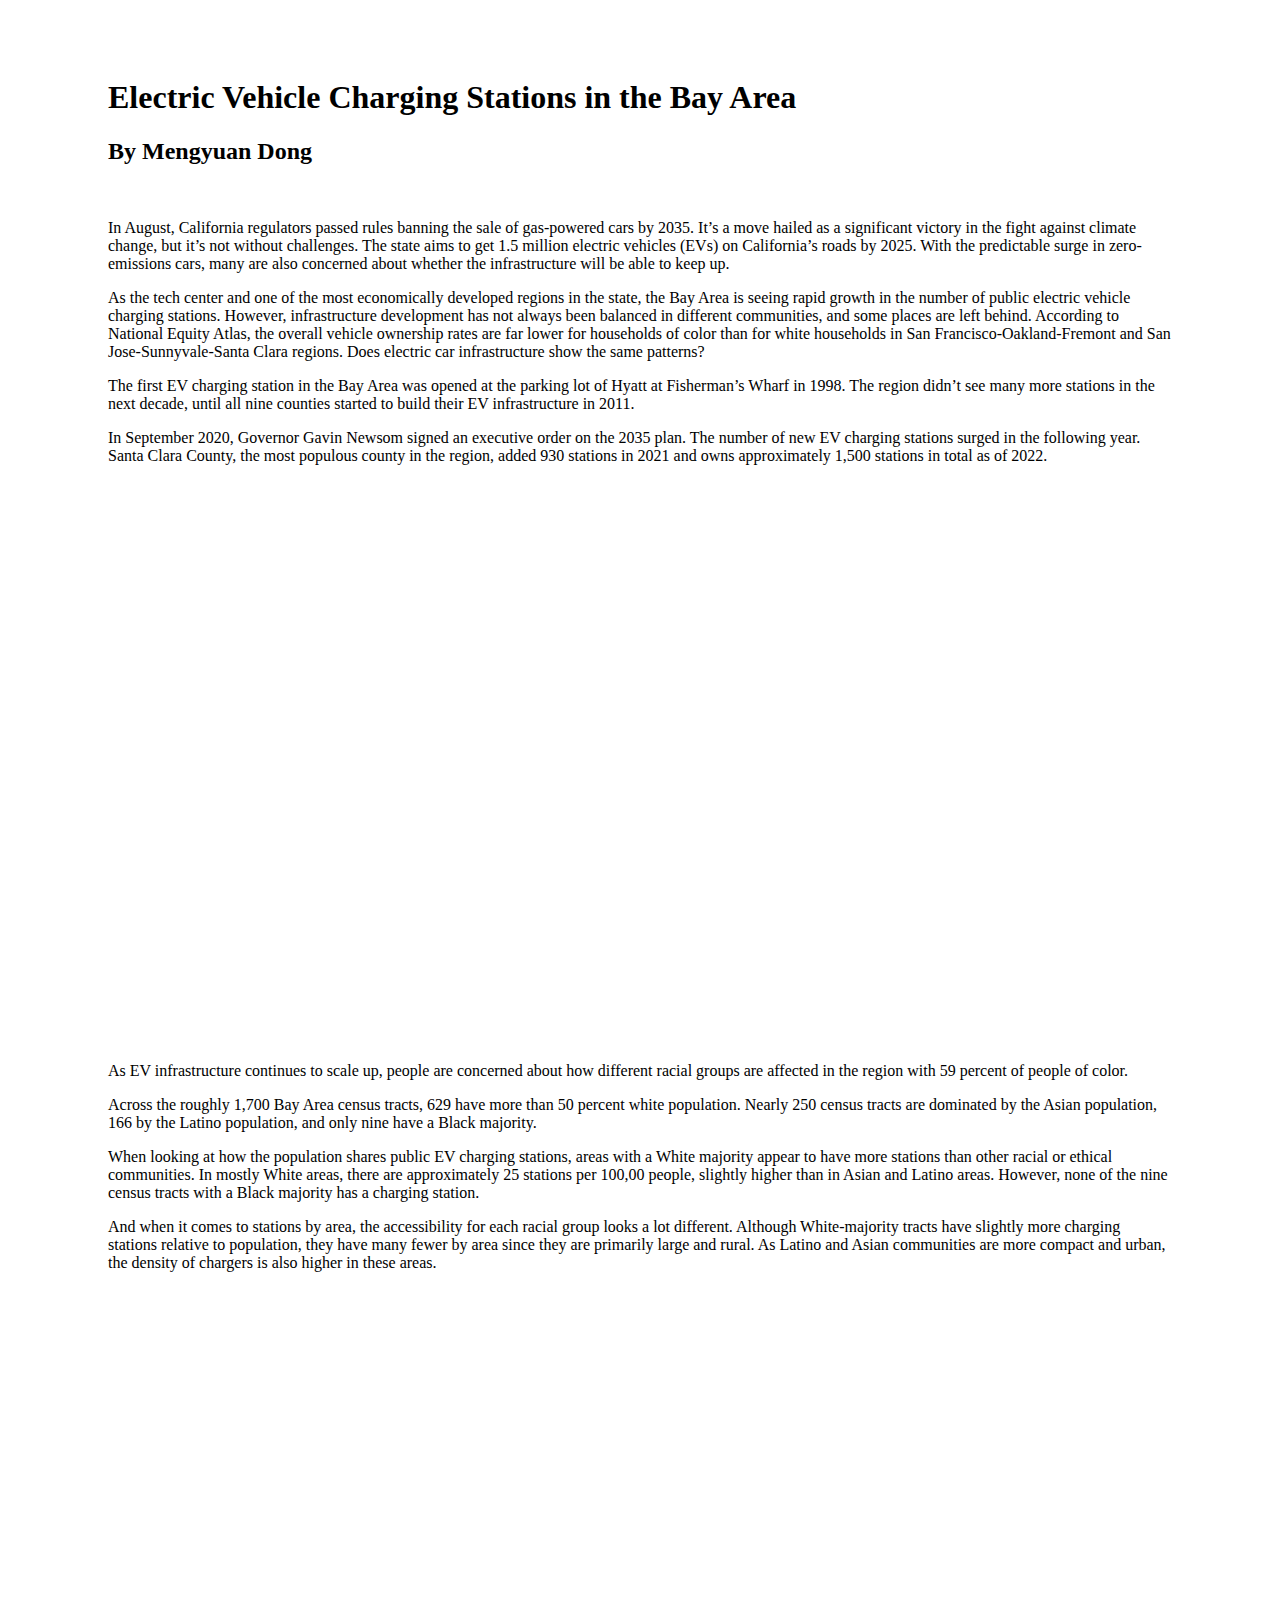
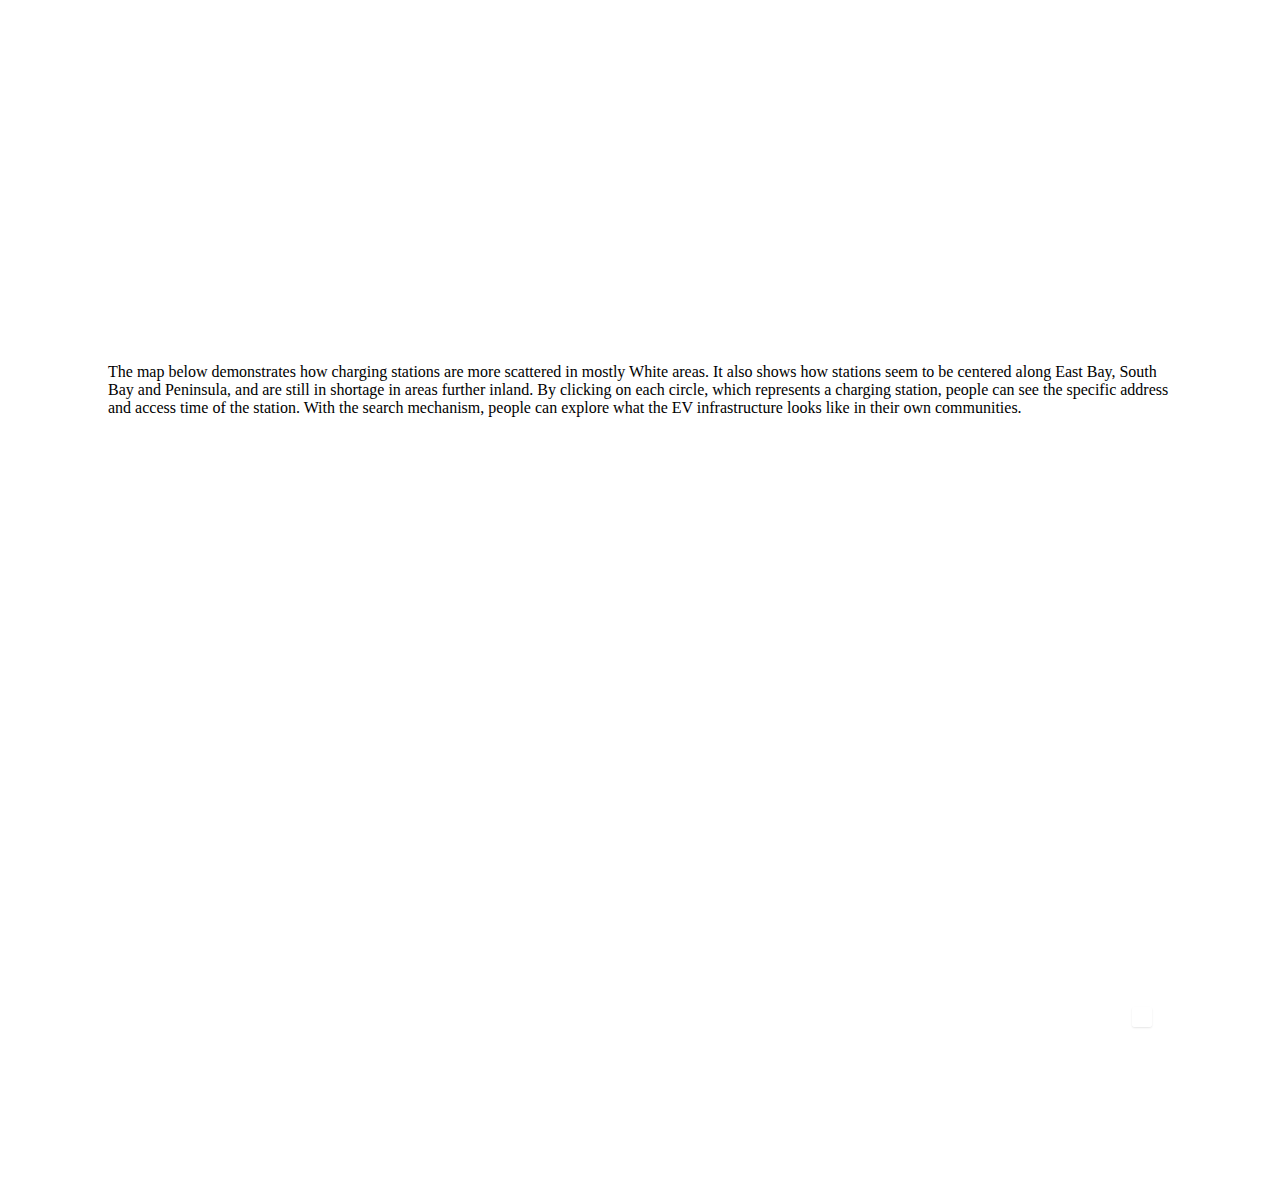
<file: ev-map/index.html>
<!DOCTYPE html>
<html lang="en">
<head>
  <!-- Required meta tags -->
  <meta charset="utf-8">
  <meta name="viewport" content="width=device-width, initial-scale=1, shrink-to-fit=no">

  <!-- Bootstrap CSS only -->
  <link href="https://cdn.jsdelivr.net/npm/bootstrap@5.1.3/dist/css/bootstrap.min.css" rel="stylesheet" integrity="sha384-1BmE4kWBq78iYhFldvKuhfTAU6auU8tT94WrHftjDbrCEXSU1oBoqyl2QvZ6jIW3" crossorigin="anonymous">

  <style>
    img {
      width: 100%;
      text-align: center
    }

    .container {
      padding: 50px 100px;
    }
    

  </style>

</head>

<body class="markdown github">

  <div class="container">

    <h1 id="this-is-my-dataviz-project"><a name="this-is-my-dataviz-project" href="#this-is-my-dataviz-project"></a>Electric Vehicle Charging Stations in the Bay Area</h1>

    <h2 id="here-is-a-subheading"><a name="here-is-a-subheading" href="#here-is-a-subheading"></a>By Mengyuan Dong</h2>

    <p><br></p>

    <p>In August, California regulators passed rules banning the sale of gas-powered cars by 2035. It’s a move hailed as a significant victory in the fight against climate change, but it’s not without challenges. The state aims to get 1.5 million electric vehicles (EVs) on California’s roads by 2025. With the predictable surge in zero-emissions cars, many are also concerned about whether the infrastructure will be able to keep up.</p>

    <p>As the tech center and one of the most economically developed regions in the state, the Bay Area is seeing rapid growth in the number of public electric vehicle charging stations. However, infrastructure development has not always been balanced in different communities, and some places are left behind. According to National Equity Atlas, the overall vehicle ownership rates are far lower for households of color than for white households in San Francisco-Oakland-Fremont and San Jose-Sunnyvale-Santa Clara regions. Does electric car infrastructure show the same patterns?</p>


    <p>The first EV charging station in the Bay Area was opened at the parking lot of Hyatt at Fisherman’s Wharf in 1998. The region didn’t see many more stations in the next decade, until all nine counties started to build their EV infrastructure in 2011.</p>

    <p>In September 2020, Governor Gavin Newsom signed an executive order on the 2035 plan. The number of new EV charging stations surged in the following year. Santa Clara County, the most populous county in the region, added 930 stations in 2021 and owns approximately 1,500 stations in total as of 2022.</p>

     <p><br></p>


    <iframe title="Number of public EV charging stations in nine Bay Area counties surged in 2021" aria-label="Interactive line chart" id="datawrapper-chart-PJ9va" src="https://datawrapper.dwcdn.net/PJ9va/1/" scrolling="no" frameborder="0" style="width: 0; min-width: 60% !important; border: none;" height="493" data-external="1"></iframe><script type="text/javascript">!function(){"use strict";window.addEventListener("message",(function(e){if(void 0!==e.data["datawrapper-height"]){var t=document.querySelectorAll("iframe");for(var a in e.data["datawrapper-height"])for(var r=0;r<t.length;r++){if(t[r].contentWindow===e.source)t[r].style.height=e.data["datawrapper-height"][a]+"px"}}}))}();
  </script>

    <p><br></p>

  <p>As EV infrastructure continues to scale up, people are concerned about how different racial groups are affected in the region with 59 percent of people of color.</p>

  <p>Across the roughly 1,700 Bay Area census tracts, 629 have more than 50 percent white population. Nearly 250 census tracts are dominated by the Asian population, 166 by the Latino population, and only nine have a Black majority.</p>

  <p>When looking at how the population shares public EV charging stations, areas with a White majority appear to have more stations than other racial or ethical communities. In mostly White areas, there are approximately 25 stations per 100,00 people, slightly higher than in Asian and Latino areas. However, none of the nine census tracts with a Black majority has a charging station.</p>

  <p>And when it comes to stations by area, the accessibility for each racial group looks a lot different. Although White-majority tracts have slightly more charging stations relative to population, they have many fewer by area since they are primarily large and rural. As Latino and Asian communities are more compact and urban, the density of chargers is also higher in these areas.</p>

  <p><br></p>

  <iframe title="Stations per 100,000 people by racial majority of tracts" aria-label="Bar Chart" id="datawrapper-chart-x4MkQ" src="https://datawrapper.dwcdn.net/x4MkQ/4/" scrolling="no" frameborder="0" style="width: 0; min-width: 60% !important; border: none;" height="271" data-external="1"></iframe><script type="text/javascript">!function(){"use strict";window.addEventListener("message",(function(e){if(void 0!==e.data["datawrapper-height"]){var t=document.querySelectorAll("iframe");for(var a in e.data["datawrapper-height"])for(var r=0;r<t.length;r++){if(t[r].contentWindow===e.source)t[r].style.height=e.data["datawrapper-height"][a]+"px"}}}))}();</script>

  <p><br></p>

  <iframe title="Stations per 100 square miles by racial majority of tracts" aria-label="Bar Chart" id="datawrapper-chart-JG0FO" src="https://datawrapper.dwcdn.net/JG0FO/2/" scrolling="no" frameborder="0" style="width: 0; min-width: 60% !important; border: none;" height="262" data-external="1"></iframe><script type="text/javascript">!function(){"use strict";window.addEventListener("message",(function(e){if(void 0!==e.data["datawrapper-height"]){var t=document.querySelectorAll("iframe");for(var a in e.data["datawrapper-height"])for(var r=0;r<t.length;r++){if(t[r].contentWindow===e.source)t[r].style.height=e.data["datawrapper-height"][a]+"px"}}}))}();</script>

  <p><br></p>

  <p>The map below demonstrates how charging stations are more scattered in mostly White areas. It also shows how stations seem to be centered along East Bay, South Bay and Peninsula, and are still in shortage in areas further inland. By clicking on each circle, which represents a charging station, people can see the specific address and access time of the station. With the search mechanism, people can explore what the EV infrastructure looks like in their own communities.</p>

  <p><br></p>

  <iframe width="100%" height="600" frameborder="0" scrolling="no" src="mapbox_ev.html"></iframe>

  <p><br></p>

</div> <!-- /.container -->

<script src="https://cdn.jsdelivr.net/npm/@popperjs/core@2.10.2/dist/umd/popper.min.js" integrity="sha384-7+zCNj/IqJ95wo16oMtfsKbZ9ccEh31eOz1HGyDuCQ6wgnyJNSYdrPa03rtR1zdB" crossorigin="anonymous"></script>
<script src="https://cdn.jsdelivr.net/npm/bootstrap@5.1.3/dist/js/bootstrap.min.js" integrity="sha384-QJHtvGhmr9XOIpI6YVutG+2QOK9T+ZnN4kzFN1RtK3zEFEIsxhlmWl5/YESvpZ13" crossorigin="anonymous"></script>


<body> 
  <div id="includedContent"></div>
</body> 
</html>


</body>
</file>
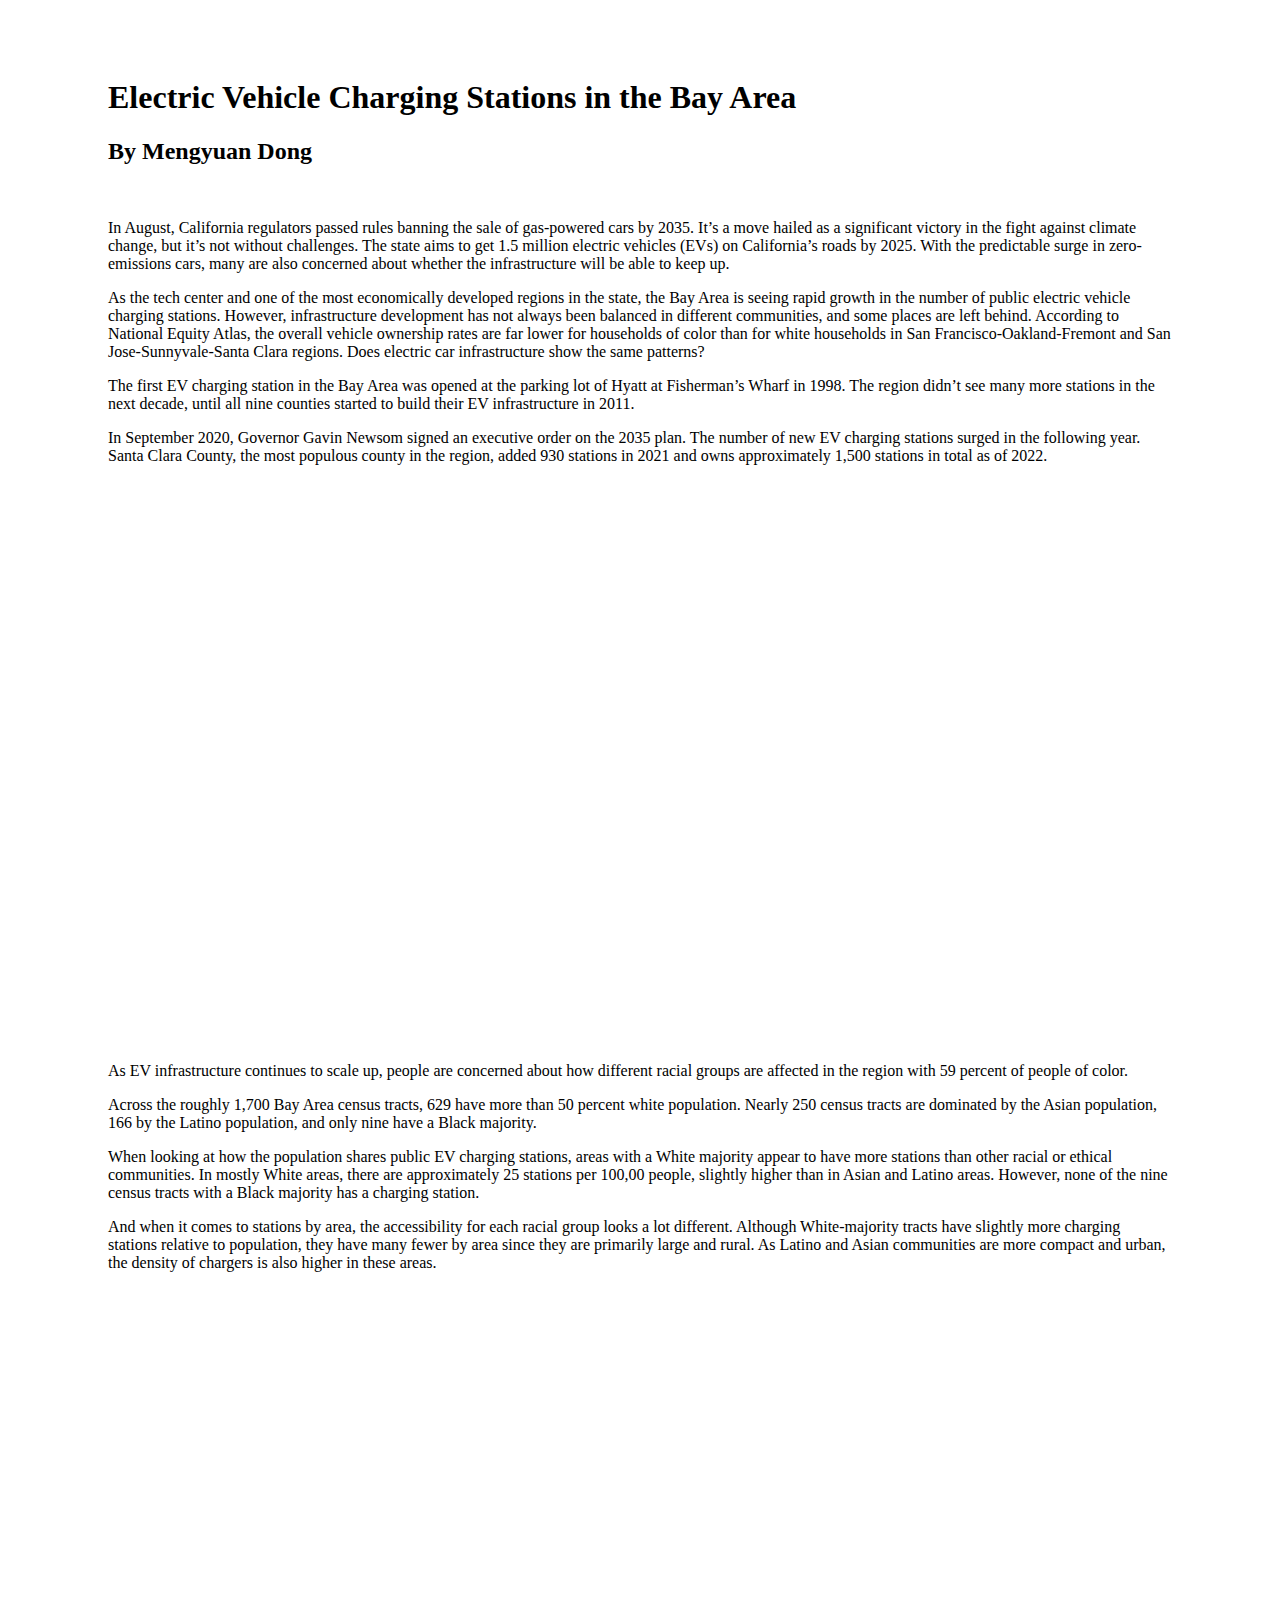
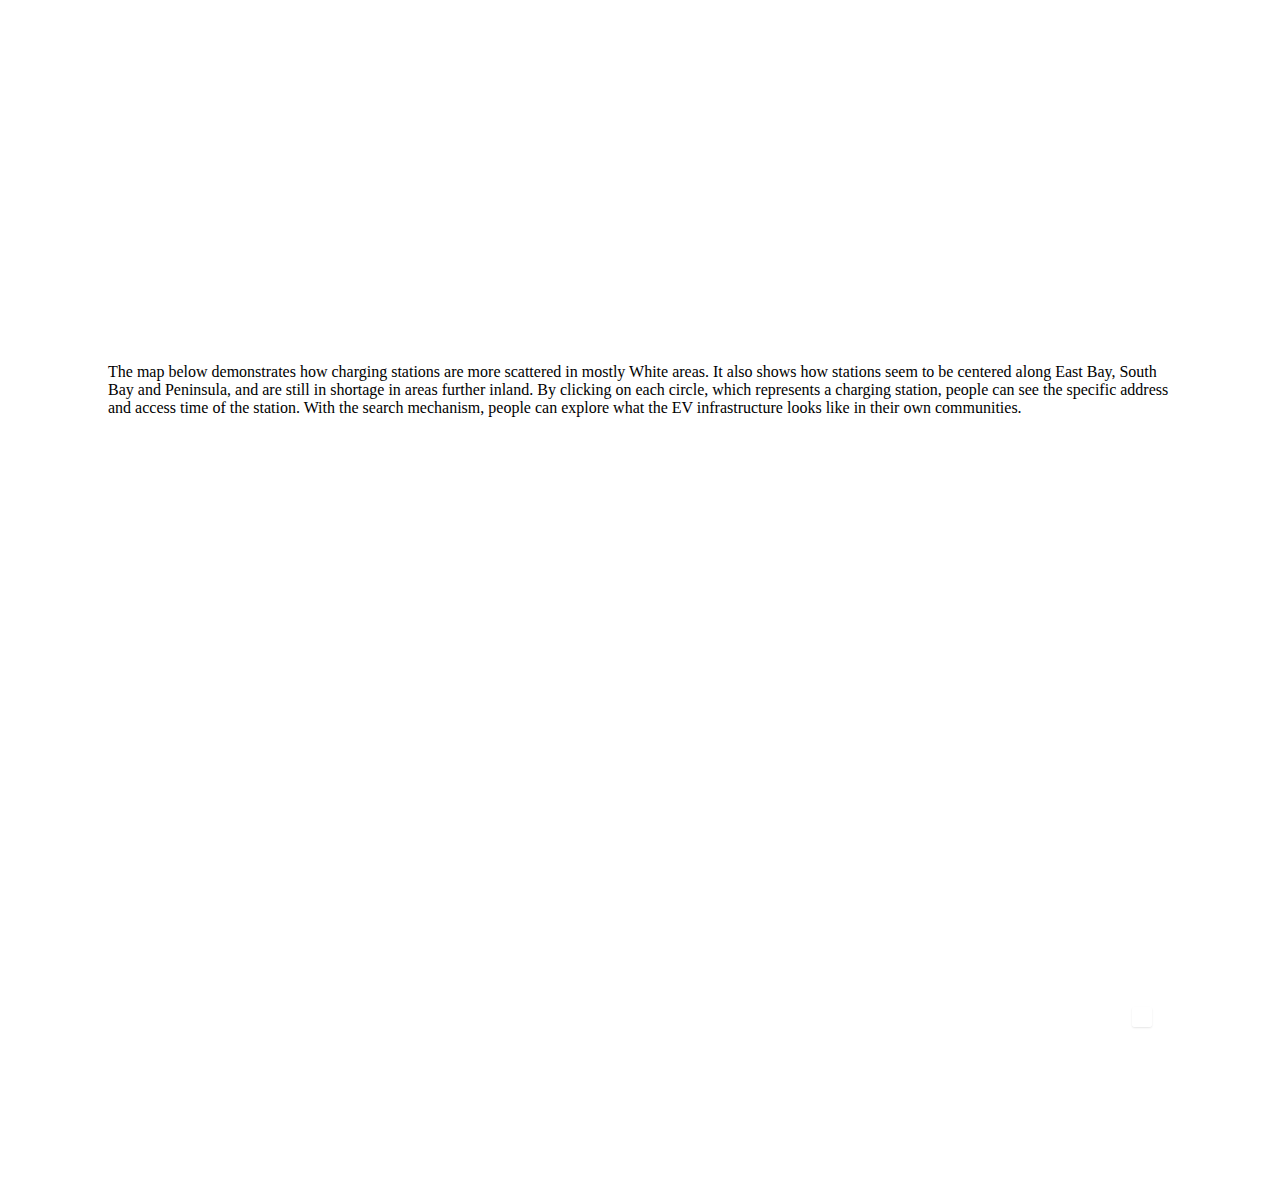
<file: ev_story/index.html>
<!DOCTYPE html>
<html lang="en">
<head>
  <!-- Required meta tags -->
  <meta charset="utf-8">
  <meta name="viewport" content="width=device-width, initial-scale=1, shrink-to-fit=no">

  <!-- Bootstrap CSS only -->
  <link href="https://cdn.jsdelivr.net/npm/bootstrap@5.1.3/dist/css/bootstrap.min.css" rel="stylesheet" integrity="sha384-1BmE4kWBq78iYhFldvKuhfTAU6auU8tT94WrHftjDbrCEXSU1oBoqyl2QvZ6jIW3" crossorigin="anonymous">

  <style>
    img {
      width: 100%;
      text-align: center
    }

    .container {
      padding: 50px 100px;
    }
    

  </style>

</head>

<body class="markdown github">

  <div class="container">

    <h1 id="this-is-my-dataviz-project"><a name="this-is-my-dataviz-project" href="#this-is-my-dataviz-project"></a>Electric Vehicle Charging Stations in the Bay Area</h1>

    <h2 id="here-is-a-subheading"><a name="here-is-a-subheading" href="#here-is-a-subheading"></a>By Mengyuan Dong</h2>

    <p><br></p>

    <p>In August, California regulators passed rules banning the sale of gas-powered cars by 2035. It’s a move hailed as a significant victory in the fight against climate change, but it’s not without challenges. The state aims to get 1.5 million electric vehicles (EVs) on California’s roads by 2025. With the predictable surge in zero-emissions cars, many are also concerned about whether the infrastructure will be able to keep up.</p>

    <p>As the tech center and one of the most economically developed regions in the state, the Bay Area is seeing rapid growth in the number of public electric vehicle charging stations. However, infrastructure development has not always been balanced in different communities, and some places are left behind. According to National Equity Atlas, the overall vehicle ownership rates are far lower for households of color than for white households in San Francisco-Oakland-Fremont and San Jose-Sunnyvale-Santa Clara regions. Does electric car infrastructure show the same patterns?</p>


    <p>The first EV charging station in the Bay Area was opened at the parking lot of Hyatt at Fisherman’s Wharf in 1998. The region didn’t see many more stations in the next decade, until all nine counties started to build their EV infrastructure in 2011.</p>

    <p>In September 2020, Governor Gavin Newsom signed an executive order on the 2035 plan. The number of new EV charging stations surged in the following year. Santa Clara County, the most populous county in the region, added 930 stations in 2021 and owns approximately 1,500 stations in total as of 2022.</p>

     <p><br></p>


    <iframe title="Number of public EV charging stations in nine Bay Area counties surged in 2021" aria-label="Interactive line chart" id="datawrapper-chart-PJ9va" src="https://datawrapper.dwcdn.net/PJ9va/1/" scrolling="no" frameborder="0" style="width: 0; min-width: 60% !important; border: none;" height="493" data-external="1"></iframe><script type="text/javascript">!function(){"use strict";window.addEventListener("message",(function(e){if(void 0!==e.data["datawrapper-height"]){var t=document.querySelectorAll("iframe");for(var a in e.data["datawrapper-height"])for(var r=0;r<t.length;r++){if(t[r].contentWindow===e.source)t[r].style.height=e.data["datawrapper-height"][a]+"px"}}}))}();
  </script>

    <p><br></p>

  <p>As EV infrastructure continues to scale up, people are concerned about how different racial groups are affected in the region with 59 percent of people of color.</p>

  <p>Across the roughly 1,700 Bay Area census tracts, 629 have more than 50 percent white population. Nearly 250 census tracts are dominated by the Asian population, 166 by the Latino population, and only nine have a Black majority.</p>

  <p>When looking at how the population shares public EV charging stations, areas with a White majority appear to have more stations than other racial or ethical communities. In mostly White areas, there are approximately 25 stations per 100,00 people, slightly higher than in Asian and Latino areas. However, none of the nine census tracts with a Black majority has a charging station.</p>

  <p>And when it comes to stations by area, the accessibility for each racial group looks a lot different. Although White-majority tracts have slightly more charging stations relative to population, they have many fewer by area since they are primarily large and rural. As Latino and Asian communities are more compact and urban, the density of chargers is also higher in these areas.</p>

  <p><br></p>

  <iframe title="Stations per 100,000 people by racial majority of tracts" aria-label="Bar Chart" id="datawrapper-chart-x4MkQ" src="https://datawrapper.dwcdn.net/x4MkQ/4/" scrolling="no" frameborder="0" style="width: 0; min-width: 60% !important; border: none;" height="271" data-external="1"></iframe><script type="text/javascript">!function(){"use strict";window.addEventListener("message",(function(e){if(void 0!==e.data["datawrapper-height"]){var t=document.querySelectorAll("iframe");for(var a in e.data["datawrapper-height"])for(var r=0;r<t.length;r++){if(t[r].contentWindow===e.source)t[r].style.height=e.data["datawrapper-height"][a]+"px"}}}))}();</script>

  <p><br></p>

  <iframe title="Stations per 100 square miles by racial majority of tracts" aria-label="Bar Chart" id="datawrapper-chart-JG0FO" src="https://datawrapper.dwcdn.net/JG0FO/2/" scrolling="no" frameborder="0" style="width: 0; min-width: 60% !important; border: none;" height="262" data-external="1"></iframe><script type="text/javascript">!function(){"use strict";window.addEventListener("message",(function(e){if(void 0!==e.data["datawrapper-height"]){var t=document.querySelectorAll("iframe");for(var a in e.data["datawrapper-height"])for(var r=0;r<t.length;r++){if(t[r].contentWindow===e.source)t[r].style.height=e.data["datawrapper-height"][a]+"px"}}}))}();</script>

  <p><br></p>

  <p>The map below demonstrates how charging stations are more scattered in mostly White areas. It also shows how stations seem to be centered along East Bay, South Bay and Peninsula, and are still in shortage in areas further inland. By clicking on each circle, which represents a charging station, people can see the specific address and access time of the station. With the search mechanism, people can explore what the EV infrastructure looks like in their own communities.</p>

  <p><br></p>

  <iframe width="100%" height="600" frameborder="0" scrolling="no" src="mapbox_ev.html"></iframe>

  <p><br></p>

</div> <!-- /.container -->

<script src="https://cdn.jsdelivr.net/npm/@popperjs/core@2.10.2/dist/umd/popper.min.js" integrity="sha384-7+zCNj/IqJ95wo16oMtfsKbZ9ccEh31eOz1HGyDuCQ6wgnyJNSYdrPa03rtR1zdB" crossorigin="anonymous"></script>
<script src="https://cdn.jsdelivr.net/npm/bootstrap@5.1.3/dist/js/bootstrap.min.js" integrity="sha384-QJHtvGhmr9XOIpI6YVutG+2QOK9T+ZnN4kzFN1RtK3zEFEIsxhlmWl5/YESvpZ13" crossorigin="anonymous"></script>



<body> 
  <div id="includedContent"></div>
</body> 
</html>


</body>
</file>
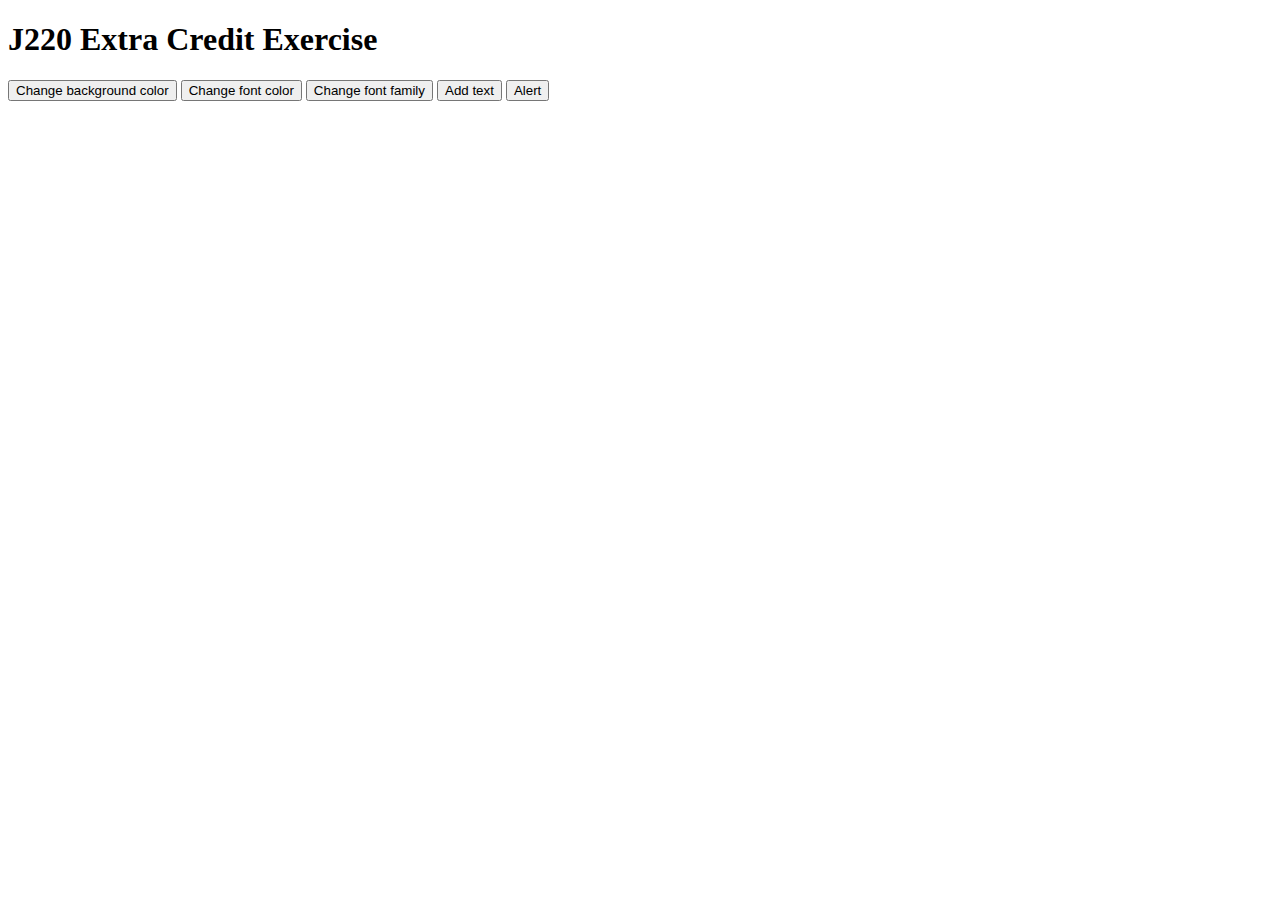
<file: extra credit 1/index.html>
<!DOCTYPE html>
<html class="html" lang="en">
  <head>
    <meta charset="utf-8" />
    <meta name="viewport" content="width=device-width,initial-scale=1" />
    <title>J220 extra credit exercise</title>
    <meta name="description" content="JavaScript exercise" />
    <script defer src="./main.js"></script>
  </head>

  <body>
    <header>
      <h1>J220 Extra Credit Exercise</h1>
    </header>

    <main>
      <button id="colorChange">Change background color</button>
      <button id="fontColorChange">Change font color</button>
      <button id="fontChange">Change font family</button>
      <button id="addText">Add text</button>
      <button id="addAlert">Alert</button>

      <p id="replacement"></p>
    </main>
  </body>
</html>
</file>
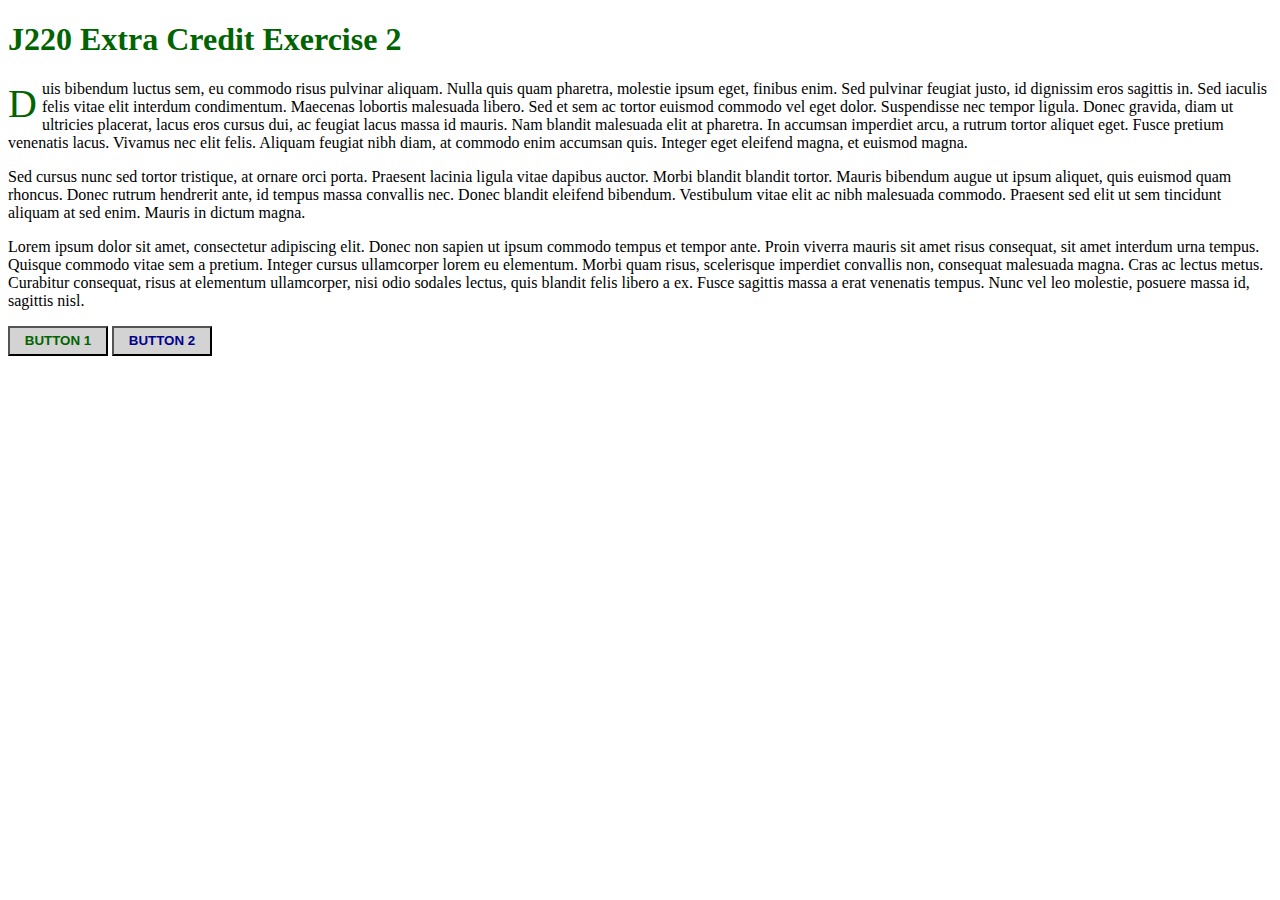
<file: extra_credit_2/index.html>
<!DOCTYPE html>
<html class="html" lang="en">
  <head>
    <meta charset="utf-8" />
    <meta name="viewport" content="width=device-width,initial-scale=1" />
    <title>J220 extra credit exercise 2</title>
    <meta name="description" content="pseudo classes exercise" />
    <link rel="stylesheet" href="./main.css"> 
  </head>

  <body>
    <header>
      <h1>J220 Extra Credit Exercise 2</h1>
    </header>

    <main>
      <p id="dropcap">Duis bibendum luctus sem, eu commodo risus pulvinar aliquam. Nulla quis quam pharetra, molestie ipsum eget, finibus enim. Sed pulvinar feugiat justo, id dignissim eros sagittis in. Sed iaculis felis vitae elit interdum condimentum. Maecenas lobortis malesuada libero. Sed et sem ac tortor euismod commodo vel eget dolor. Suspendisse nec tempor ligula. Donec gravida, diam ut ultricies placerat, lacus eros cursus dui, ac feugiat lacus massa id mauris. Nam blandit malesuada elit at pharetra. In accumsan imperdiet arcu, a rutrum tortor aliquet eget. Fusce pretium venenatis lacus. Vivamus nec elit felis. Aliquam feugiat nibh diam, at commodo enim accumsan quis. Integer eget eleifend magna, et euismod magna.</p>

      <p>Sed cursus nunc sed tortor tristique, at ornare orci porta. Praesent lacinia ligula vitae dapibus auctor. Morbi blandit blandit tortor. Mauris bibendum augue ut ipsum aliquet, quis euismod quam rhoncus. Donec rutrum hendrerit ante, id tempus massa convallis nec. Donec blandit eleifend bibendum. Vestibulum vitae elit ac nibh malesuada commodo. Praesent sed elit ut sem tincidunt aliquam at sed enim. Mauris in dictum magna.</p>

      <p>Lorem ipsum dolor sit amet, consectetur adipiscing elit. Donec non sapien ut ipsum commodo tempus et tempor ante. Proin viverra mauris sit amet risus consequat, sit amet interdum urna tempus. Quisque commodo vitae sem a pretium. Integer cursus ullamcorper lorem eu elementum. Morbi quam risus, scelerisque imperdiet convallis non, consequat malesuada magna. Cras ac lectus metus. Curabitur consequat, risus at elementum ullamcorper, nisi odio sodales lectus, quis blandit felis libero a ex. Fusce sagittis massa a erat venenatis tempus. Nunc vel leo molestie, posuere massa id, sagittis nisl.</p>

      <button id="button1">BUTTON 1</button>
      <button id="button2">BUTTON 2</button>
    </main>
  </body>
</html>
</file>
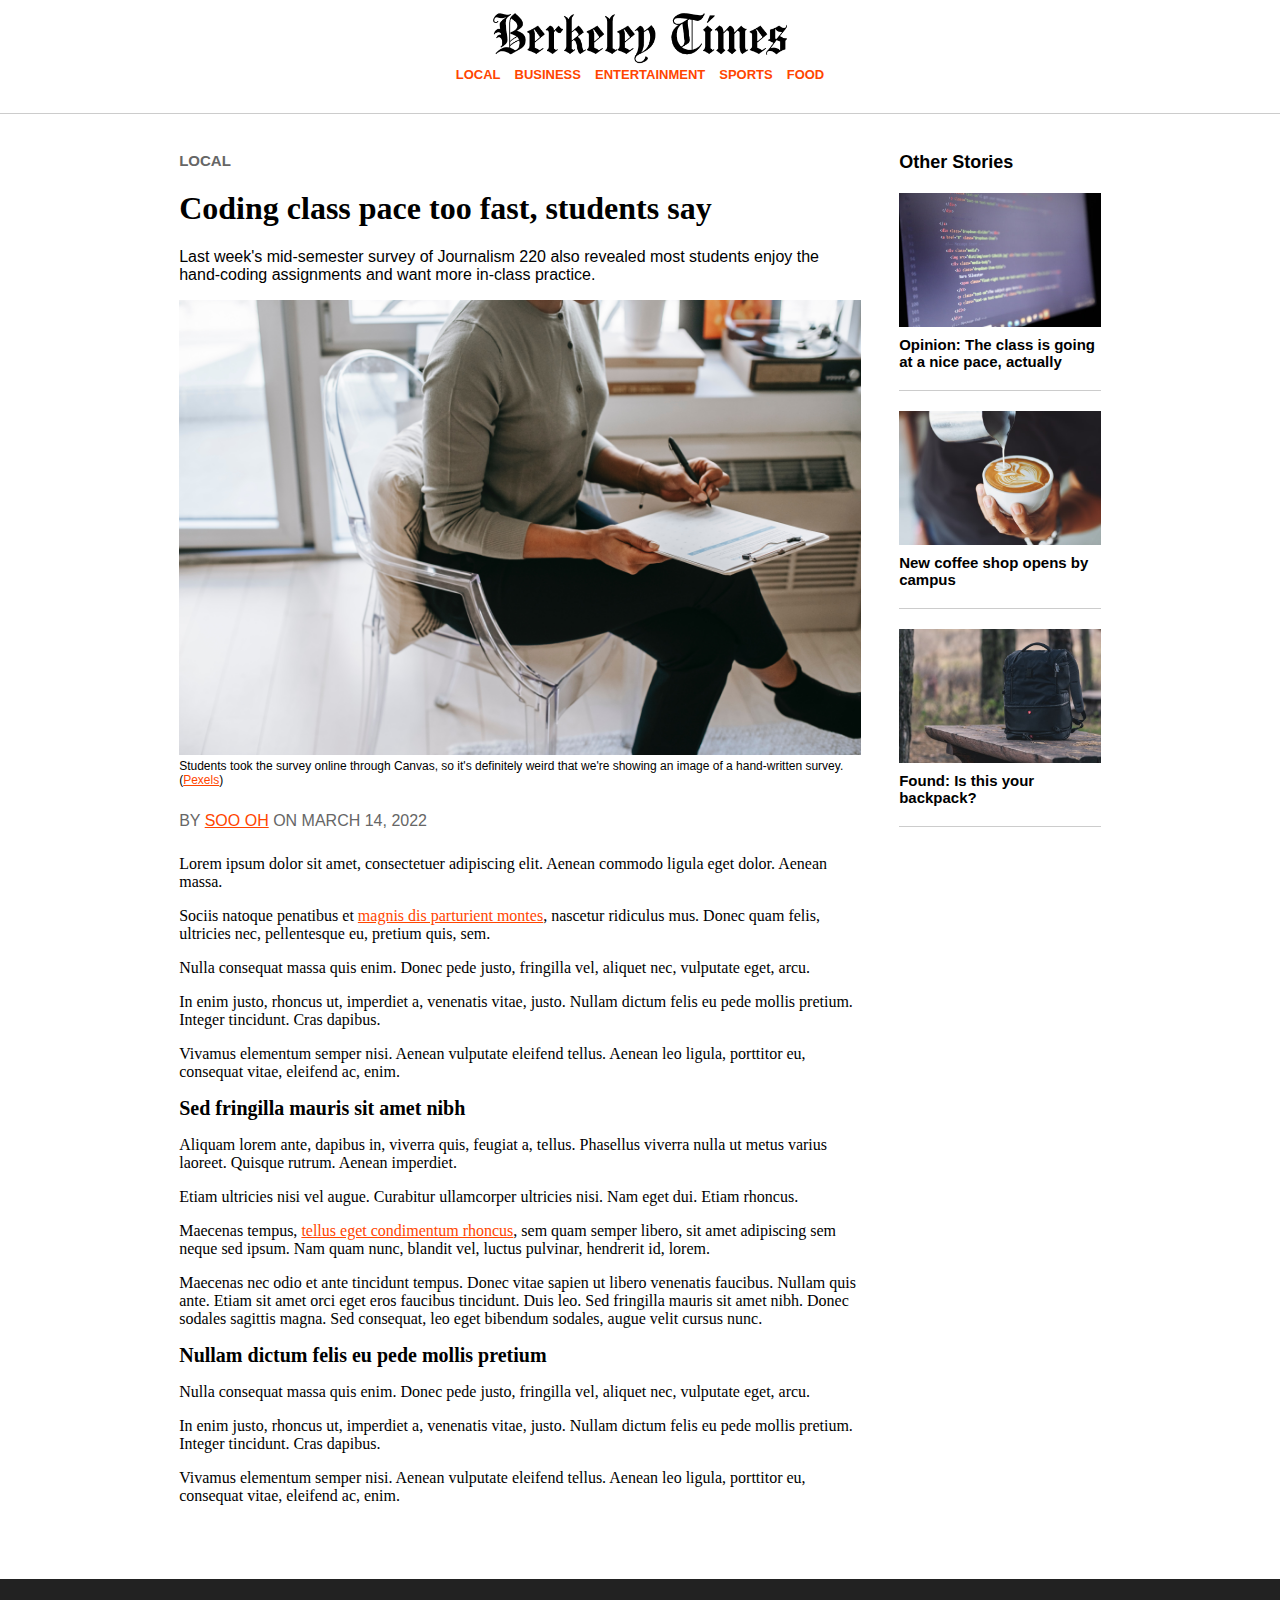
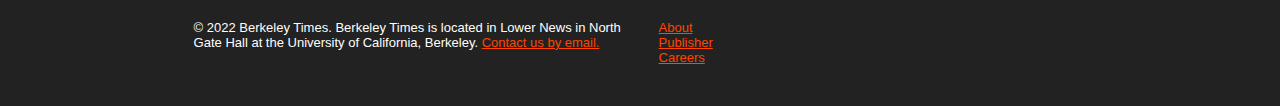
<file: webpage_practice/index.html>
<!DOCTYPE html>
<html class="html" lang="en">
  <!-- READ BY THE BROWSER -->
  <head>
    <meta charset="utf-8" />
    <meta name="viewport" content="width=device-width, initial-scale-1" />
    <title>Berkeley Times</title>
    <meta name="description" content="The local news page of Berkeley Times" />
    <link rel="stylesheet" href="./styles/main.css" />
    <link rel="stylesheet" href="./styles/simple-grid.css" />
  </head>

  <body>
    <header>
      <img
        id="imgLogo"
        src="./assets/logo.png"
        alt="The big logo of Berkeley Times"
      />

      <nav>
        <ul id="ulNav">
          <li class="liNav">
            <a class="navText" href="https://journ220.github.io/">LOCAL</a>
          </li>
          <li class="liNav">
            <a class="navText" href="https://journ220.github.io/">BUSINESS</a>
          </li>
          <li class="liNav">
            <a class="navText" href="https://journ220.github.io/"
              >ENTERTAINMENT</a
            >
          </li>
          <li class="liNav">
            <a class="navText" href="https://journ220.github.io/">SPORTS</a>
          </li>
          <li class="liNav">
            <a class="navText" href="https://journ220.github.io/">FOOD</a>
          </li>
        </ul>
      </nav>
    </header>

    <main>
      <div class="container">
        <div class="row">
          <div class="col-9">
            <p id="breadcrumb">LOCAL</p>

            <h1>Coding class pace too fast, students say</h1>
            <p id="pSubtitle">
              Last week's mid-semester survey of Journalism 220 also revealed
              most students enjoy the hand-coding assignments and want more
              in-class practice.
            </p>
            <figure>
              <img
                src="./assets/pexels-alex-green-5699432.jpg"
                alt="A person taking a hand-written survey"
              />

              <figcaption id="surveyCap">
                Students took the survey online through Canvas, so it's
                definitely weird that we're showing an image of a hand-written
                survey. (<a href="https://journ220.github.io/">Pexels</a>)
              </figcaption>
            </figure>

            <p id="byline">
              BY <a href="https://journ220.github.io/">SOO OH</a> ON MARCH 14,
              2022
            </p>
            <p>
              Lorem ipsum dolor sit amet, consectetuer adipiscing elit. Aenean
              commodo ligula eget dolor. Aenean massa.
            </p>
            <p>
              Sociis natoque penatibus et
              <a href="https://journ220.github.io/"
                >magnis dis parturient montes</a
              >, nascetur ridiculus mus. Donec quam felis, ultricies nec,
              pellentesque eu, pretium quis, sem.
            </p>
            <p>
              Nulla consequat massa quis enim. Donec pede justo, fringilla vel,
              aliquet nec, vulputate eget, arcu.
            </p>
            <p>
              In enim justo, rhoncus ut, imperdiet a, venenatis vitae, justo.
              Nullam dictum felis eu pede mollis pretium. Integer tincidunt.
              Cras dapibus.
            </p>
            <p>
              Vivamus elementum semper nisi. Aenean vulputate eleifend tellus.
              Aenean leo ligula, porttitor eu, consequat vitae, eleifend ac,
              enim.
            </p>

            <h2>Sed fringilla mauris sit amet nibh</h2>
            <p>
              Aliquam lorem ante, dapibus in, viverra quis, feugiat a, tellus.
              Phasellus viverra nulla ut metus varius laoreet. Quisque rutrum.
              Aenean imperdiet.
            </p>
            <p>
              Etiam ultricies nisi vel augue. Curabitur ullamcorper ultricies
              nisi. Nam eget dui. Etiam rhoncus.
            </p>
            <p>
              Maecenas tempus,
              <a href="https://journ220.github.io/"
                >tellus eget condimentum rhoncus</a
              >, sem quam semper libero, sit amet adipiscing sem neque sed
              ipsum. Nam quam nunc, blandit vel, luctus pulvinar, hendrerit id,
              lorem.
            </p>
            <p>
              Maecenas nec odio et ante tincidunt tempus. Donec vitae sapien ut
              libero venenatis faucibus. Nullam quis ante. Etiam sit amet orci
              eget eros faucibus tincidunt. Duis leo. Sed fringilla mauris sit
              amet nibh. Donec sodales sagittis magna. Sed consequat, leo eget
              bibendum sodales, augue velit cursus nunc.
            </p>

            <h2>Nullam dictum felis eu pede mollis pretium</h2>
            <p>
              Nulla consequat massa quis enim. Donec pede justo, fringilla vel,
              aliquet nec, vulputate eget, arcu.
            </p>
            <p>
              In enim justo, rhoncus ut, imperdiet a, venenatis vitae, justo.
              Nullam dictum felis eu pede mollis pretium. Integer tincidunt.
              Cras dapibus.
            </p>
            <p>
              Vivamus elementum semper nisi. Aenean vulputate eleifend tellus.
              Aenean leo ligula, porttitor eu, consequat vitae, eleifend ac,
              enim.
            </p>
          </div>

          <div id="otherStories" class="col-3">
            <h3>Other Stories</h3>

            <article>
              <img
                src="./assets/pexels-nimit-kansagra-4509131.jpg"
                alt="random html code on a computer screen"
              />
              <h4>Opinion: The class is going at a nice pace, actually</h4>
            </article>

            <article>
              <img
                src="./assets/pexels-chevanon-photography-302899.jpg"
                alt="A barista making coffee"
              />
              <h4>New coffee shop opens by campus</h4>
            </article>

            <article>
              <img
                src="./assets/pexels-vitaly-vlasov-1546003.jpg"
                alt="A backpack on the bench"
              />
              <h4>Found: Is this your backpack?</h4>
            </article>
          </div>
        </div>
      </div>
    </main>

    <footer>
      <div class="container">
        <div class="row">
          <div class="col-6">
            <p>
              © 2022 Berkeley Times. Berkeley Times is located in Lower News in
              North Gate Hall at the University of California, Berkeley.
              <a href="https://journ220.github.io/">Contact us by email.</a>
            </p>
          </div>

          <div class="col-6">
            <ul>
              <li>
                <a href="https://journ220.github.io/">About</a>
              </li>
              <li>
                <a href="https://journ220.github.io/">Publisher</a>
              </li>
              <li>
                <a href="https://journ220.github.io/">Careers</a>
              </li>
            </ul>
          </div>
        </div>
      </div>
    </footer>
  </body>
</html>
</file>
<file: extra_credit_2/main.css>
h1 {
	color: darkgreen;
}

h1:hover {
	font-size: 50px;
	transition: font-size 5s;
}

#dropcap::first-letter {
	color: darkgreen;
	font-size: 40px;
	float: left;
	margin-right: 5px;
}

#button1 {
	width: 100px;
	height: 30px;
	background-color: lightgrey;
	color: darkgreen;
	font-weight: bold;
}

#button1:active {
	width: 200px;
	transition: width 2s;
}

#button2 {
	width: 100px;
	height: 30px;
	background-color: lightgrey;
	color: darkblue;
	font-weight: bold;
}

#button2:focus {
	background-color: seagreen;
	color: white;
}
</file>
<file: webpage_practice/styles/main.css>
#imgLogo {
  display: block;
  margin-top: 10px;
  margin-left: auto;
  margin-right: auto;
  width: 300px;
}

nav {
  border-bottom: 1px solid #cccccc;
  padding-bottom: 30px;
}

#ulNav {
  margin: 0px;
  text-align: center;
  font-weight: bold;
}

.liNav {
  display: inline-block;
  font-family: Arial, Helvetica, sans-serif;
  font-size: 13px;
  margin-left: 5px;
  margin-right: 5px;
}

a {
  color: orangered;
}

.navText {
  text-decoration: none;
}

#breadcrumb {
  color: #666666;
  font-family: Arial, Helvetica, sans-serif;
  font-size: 15px;
  font-weight: bold;
  margin-top: 30px;
  margin-bottom: 0px;
}

#pSubtitle {
  font-family: Arial, Helvetica, sans-serif;
}

figure {
  margin: 0px;
}

img {
  width: 100%;
}

#surveyCap {
  font-size: 12px;
  font-family: Arial, Helvetica, sans-serif;
}

#byline {
  font-family: Arial, Helvetica, sans-serif;
  color: #666666;
  margin-top: 25px;
  margin-bottom: 25px;
}

h2 {
  margin: 0px;
  font-size: 20px;
}

h3 {
  font-size: 18px;
  margin-top: 30px;
  font-family: Arial, Helvetica, sans-serif;
}

h4 {
  font-family: Arial, Helvetica, sans-serif;
  font-size: 15px;
  margin-top: 5px;
}

article {
  margin-top: 20px;
  border-bottom: 1px solid #cccccc;
}

footer {
  font-family: Arial, Helvetica, sans-serif;
  font-size: small;
  color: white;
  background-color: #222222;
  margin-top: 50px;
  padding: 20px;
}

ul {
  padding: 0px;
}

li {
  list-style-type: none;
}

@media only screen and (max-width: 33.75em) {
  #otherStories {
    border-top: 2px solid #cccccc;
    margin-top: 25px;
    padding-top: 10px;
  }
}
</file>
<file: webpage_practice/styles/simple-grid.css>
/**
*** SIMPLE GRID
*** (C) ZACH COLE 2016
***
*** Modified by Soo Oh 2022
**/

html,
body {
  height: 100%;
  width: 100%;
  margin: 0;
  padding: 0;
  left: 0;
  top: 0;
  font-size: 100%;
  font-family: Georgia, "Times New Roman", Times, serif;
}

.container {
  width: 90%;
  margin-left: auto;
  margin-right: auto;
}

.row {
  position: relative;
  width: 100%;
}

.row [class^="col"] {
  float: left;
  margin: 0.5rem 2%;
  min-height: 0.125rem;
}

.col-1,
.col-2,
.col-3,
.col-4,
.col-5,
.col-6,
.col-7,
.col-8,
.col-9,
.col-10,
.col-11,
.col-12 {
  width: 96%;
}

.col-1-sm {
  width: 4.33%;
}

.col-2-sm {
  width: 12.66%;
}

.col-3-sm {
  width: 21%;
}

.col-4-sm {
  width: 29.33%;
}

.col-5-sm {
  width: 37.66%;
}

.col-6-sm {
  width: 46%;
}

.col-7-sm {
  width: 54.33%;
}

.col-8-sm {
  width: 62.66%;
}

.col-9-sm {
  width: 71%;
}

.col-10-sm {
  width: 79.33%;
}

.col-11-sm {
  width: 87.66%;
}

.col-12-sm {
  width: 96%;
}

.row::after {
  content: "";
  display: table;
  clear: both;
}

.hidden-sm {
  display: none;
}

@media only screen and (min-width: 33.75em) {
  /* 540px */
  .container {
    width: 80%;
  }
}

@media only screen and (min-width: 45em) {
  /* 720px */
  .col-1 {
    width: 4.33%;
  }

  .col-2 {
    width: 12.66%;
  }

  .col-3 {
    width: 21%;
  }

  .col-4 {
    width: 29.33%;
  }

  .col-5 {
    width: 37.66%;
  }

  .col-6 {
    width: 46%;
  }

  .col-7 {
    width: 54.33%;
  }

  .col-8 {
    width: 62.66%;
  }

  .col-9 {
    width: 71%;
  }

  .col-10 {
    width: 79.33%;
  }

  .col-11 {
    width: 87.66%;
  }

  .col-12 {
    width: 96%;
  }

  .hidden-sm {
    display: block;
  }
}

@media only screen and (min-width: 60em) {
  /* 960px */
  .container {
    width: 75%;
    max-width: 60rem;
  }
}
</file>
